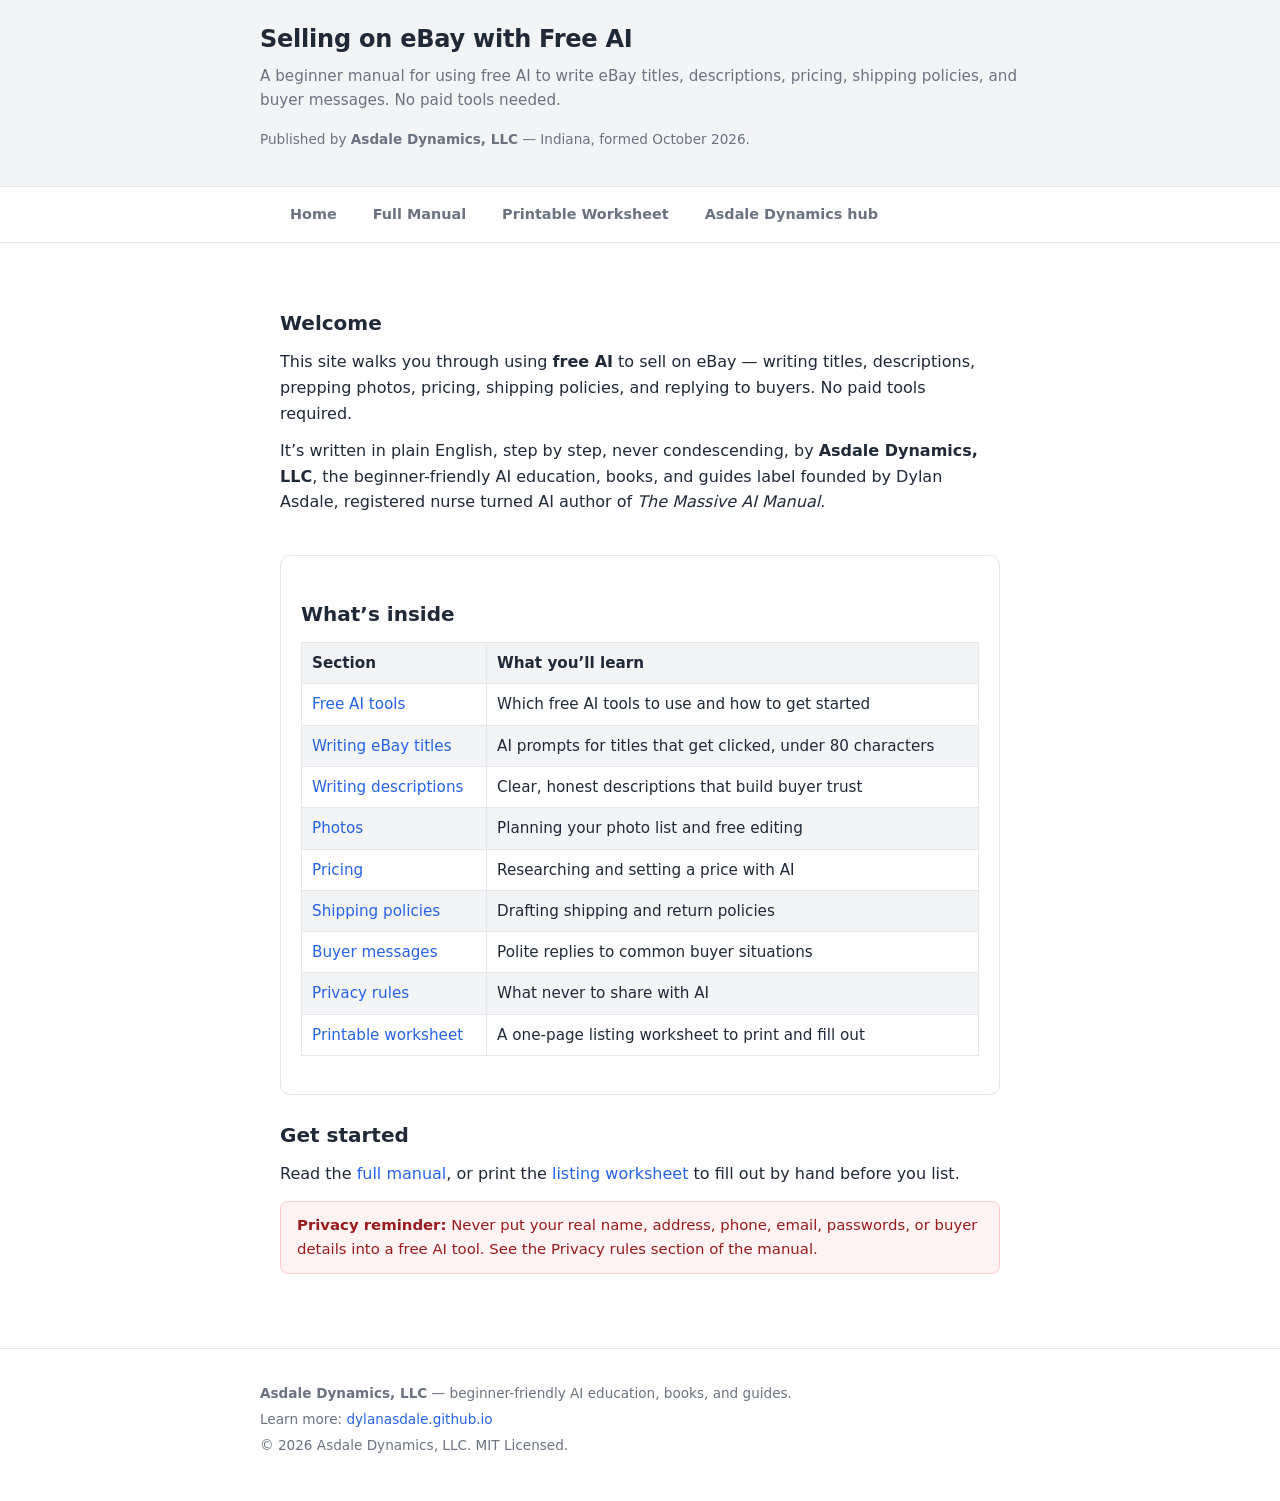
<file: site/index.html>
<!DOCTYPE html>
<html lang="en">
<head>
<meta charset="utf-8">
<meta name="viewport" content="width=device-width, initial-scale=1">
<title>Selling on eBay with Free AI — Asdale Dynamics, LLC</title>
<link rel="stylesheet" href="styles.css">
</head>
<body>
<a href="#content" class="skip-link">Skip to content</a>

<header>
  <div class="header-inner">
    <h1 class="site-title"><a href="index.html">Selling on eBay with Free AI</a></h1>
    <p class="site-tagline">A beginner manual for using free AI to write eBay titles, descriptions, pricing, shipping policies, and buyer messages. No paid tools needed.</p>
    <p class="site-credit">Published by <strong>Asdale Dynamics, LLC</strong> &mdash; Indiana, formed October 2026.</p>
  </div>
</header>

<nav>
  <div class="nav-inner">
    <a href="index.html">Home</a>
    <a href="manual.html">Full Manual</a>
    <a href="worksheet.html">Printable Worksheet</a>
    <a href="https://dylanasdale.github.io" target="_blank" rel="noopener">Asdale Dynamics hub</a>
  </div>
</nav>

<main id="content">
  <section>
    <h2>Welcome</h2>
    <p>This site walks you through using <strong>free AI</strong> to sell on eBay &mdash; writing titles, descriptions, prepping photos, pricing, shipping policies, and replying to buyers. No paid tools required.</p>
    <p>It&rsquo;s written in plain English, step by step, never condescending, by <strong>Asdale Dynamics, LLC</strong>, the beginner-friendly AI education, books, and guides label founded by Dylan Asdale, registered nurse turned AI author of <em>The Massive AI Manual</em>.</p>
  </section>

  <section class="card">
    <h2>What&rsquo;s inside</h2>
    <table>
      <thead>
        <tr><th>Section</th><th>What you&rsquo;ll learn</th></tr>
      </thead>
      <tbody>
        <tr><td><a href="manual.html#free-ai-tools">Free AI tools</a></td><td>Which free AI tools to use and how to get started</td></tr>
        <tr><td><a href="manual.html#titles">Writing eBay titles</a></td><td>AI prompts for titles that get clicked, under 80 characters</td></tr>
        <tr><td><a href="manual.html#descriptions">Writing descriptions</a></td><td>Clear, honest descriptions that build buyer trust</td></tr>
        <tr><td><a href="manual.html#photos">Photos</a></td><td>Planning your photo list and free editing</td></tr>
        <tr><td><a href="manual.html#pricing">Pricing</a></td><td>Researching and setting a price with AI</td></tr>
        <tr><td><a href="manual.html#shipping">Shipping policies</a></td><td>Drafting shipping and return policies</td></tr>
        <tr><td><a href="manual.html#messages">Buyer messages</a></td><td>Polite replies to common buyer situations</td></tr>
        <tr><td><a href="manual.html#privacy">Privacy rules</a></td><td>What never to share with AI</td></tr>
        <tr><td><a href="worksheet.html">Printable worksheet</a></td><td>A one-page listing worksheet to print and fill out</td></tr>
      </tbody>
    </table>
  </section>

  <section>
    <h2>Get started</h2>
    <p>Read the <a href="manual.html">full manual</a>, or print the <a href="worksheet.html">listing worksheet</a> to fill out by hand before you list.</p>
    <div class="warn"><strong>Privacy reminder:</strong> Never put your real name, address, phone, email, passwords, or buyer details into a free AI tool. See the Privacy rules section of the manual.</div>
  </section>
</main>

<div class="footer">
  <div class="footer-inner">
    <p><strong>Asdale Dynamics, LLC</strong> &mdash; beginner-friendly AI education, books, and guides.</p>
    <p>Learn more: <a href="https://dylanasdale.github.io" target="_blank" rel="noopener">dylanasdale.github.io</a></p>
    <p>&copy; 2026 Asdale Dynamics, LLC. MIT Licensed.</p>
  </div>
</div>
</body>
</html>
</file>
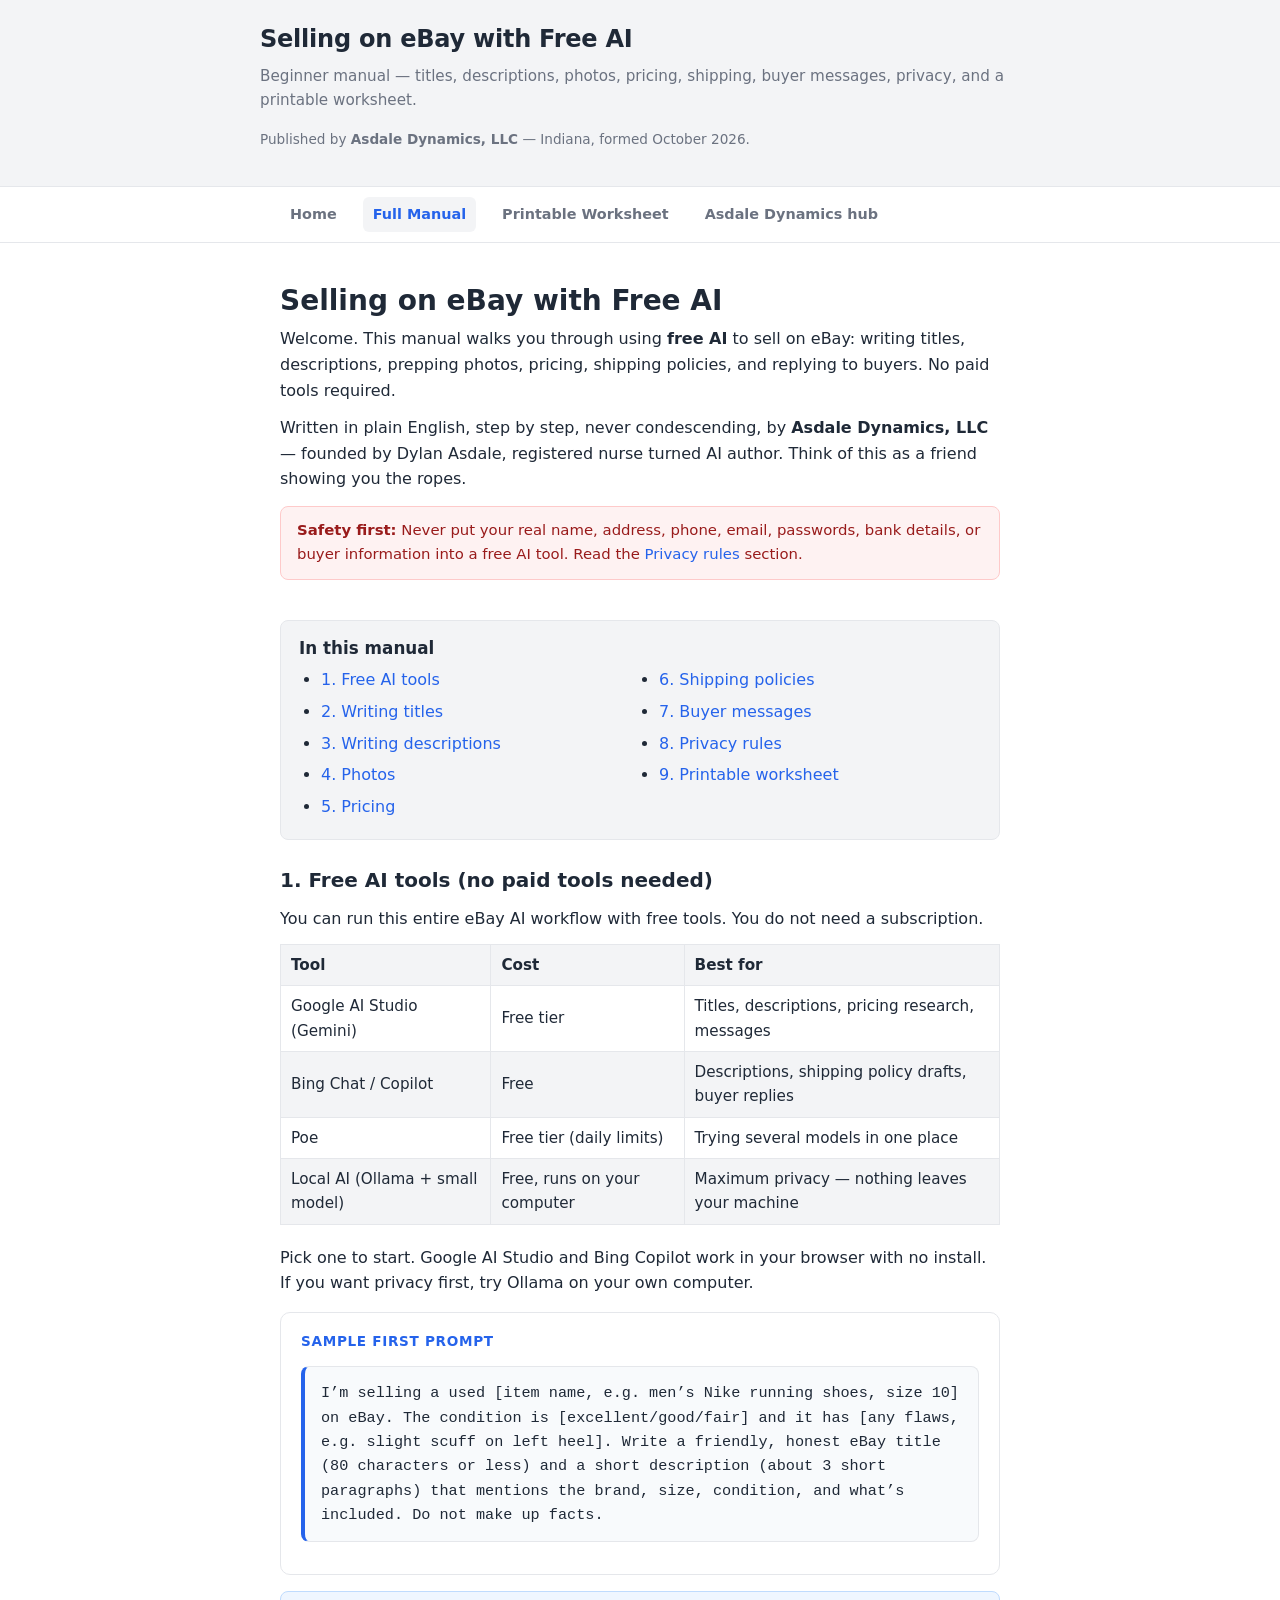
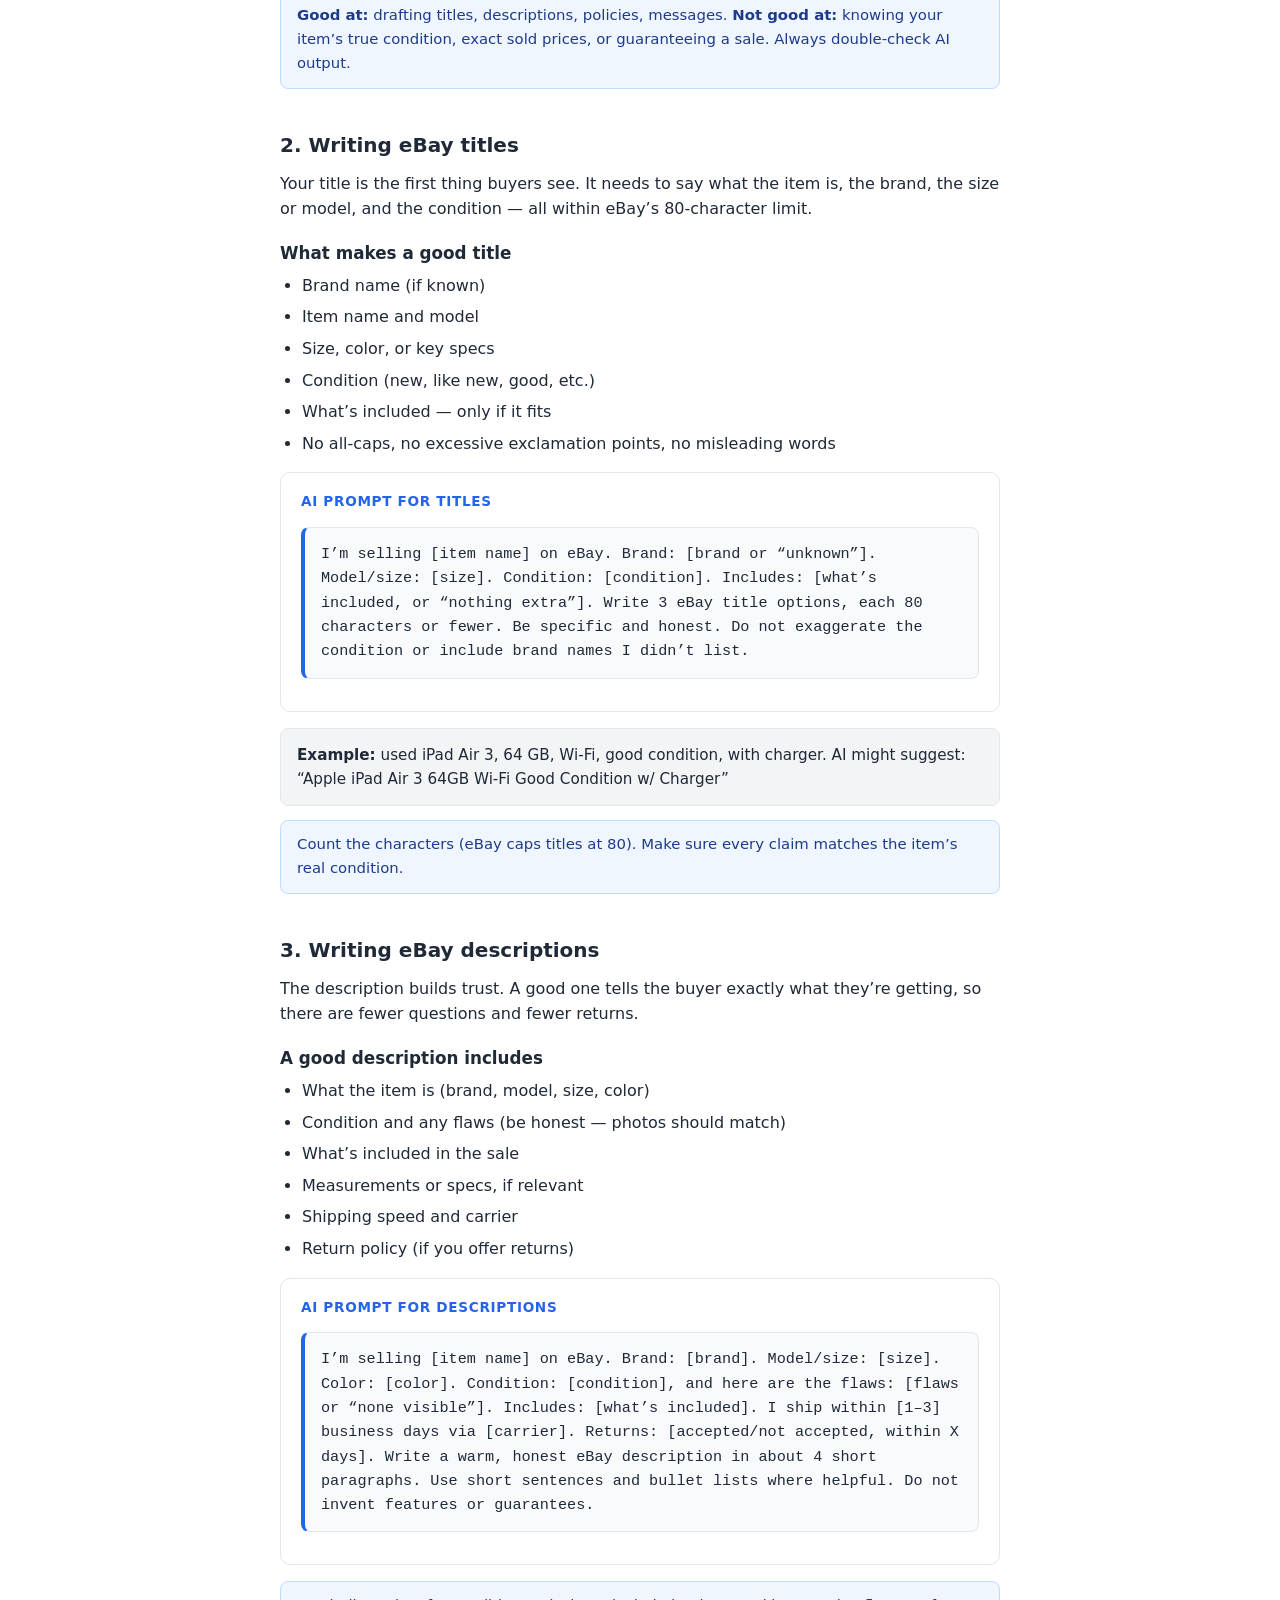
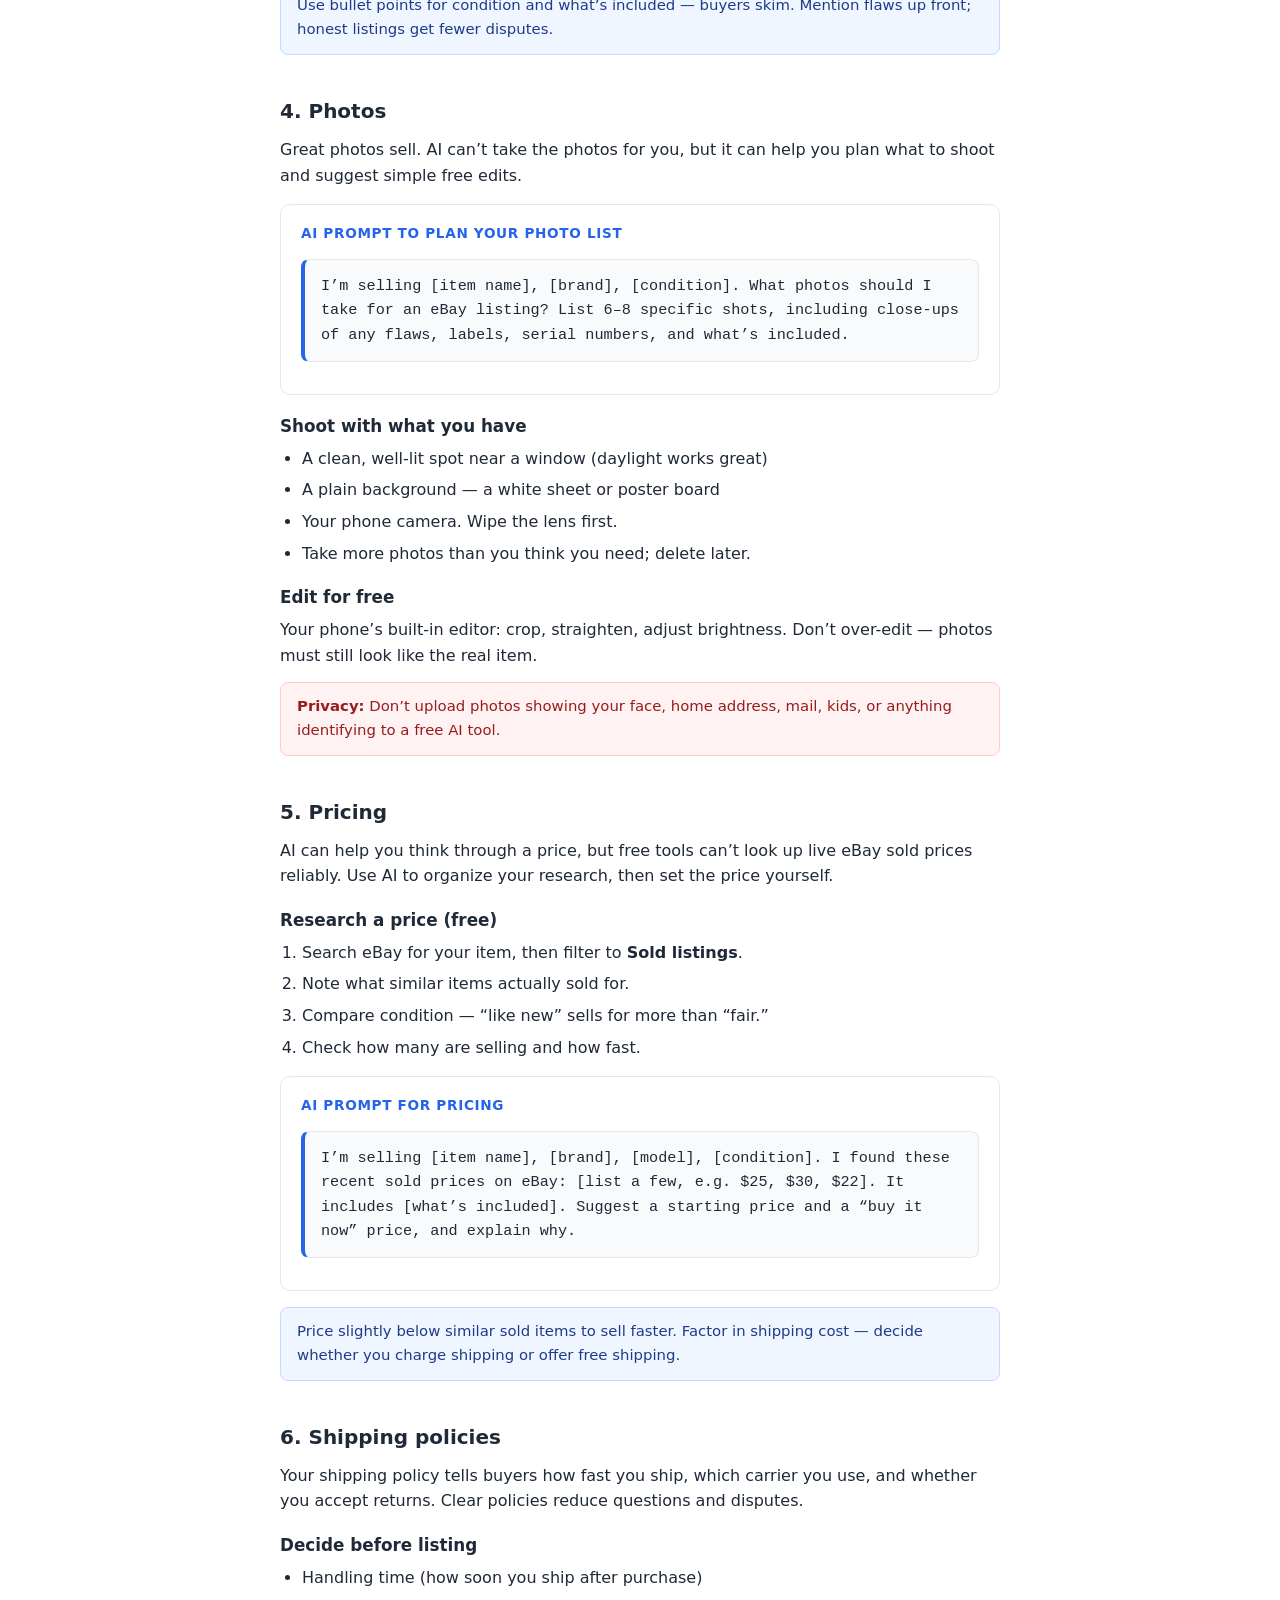
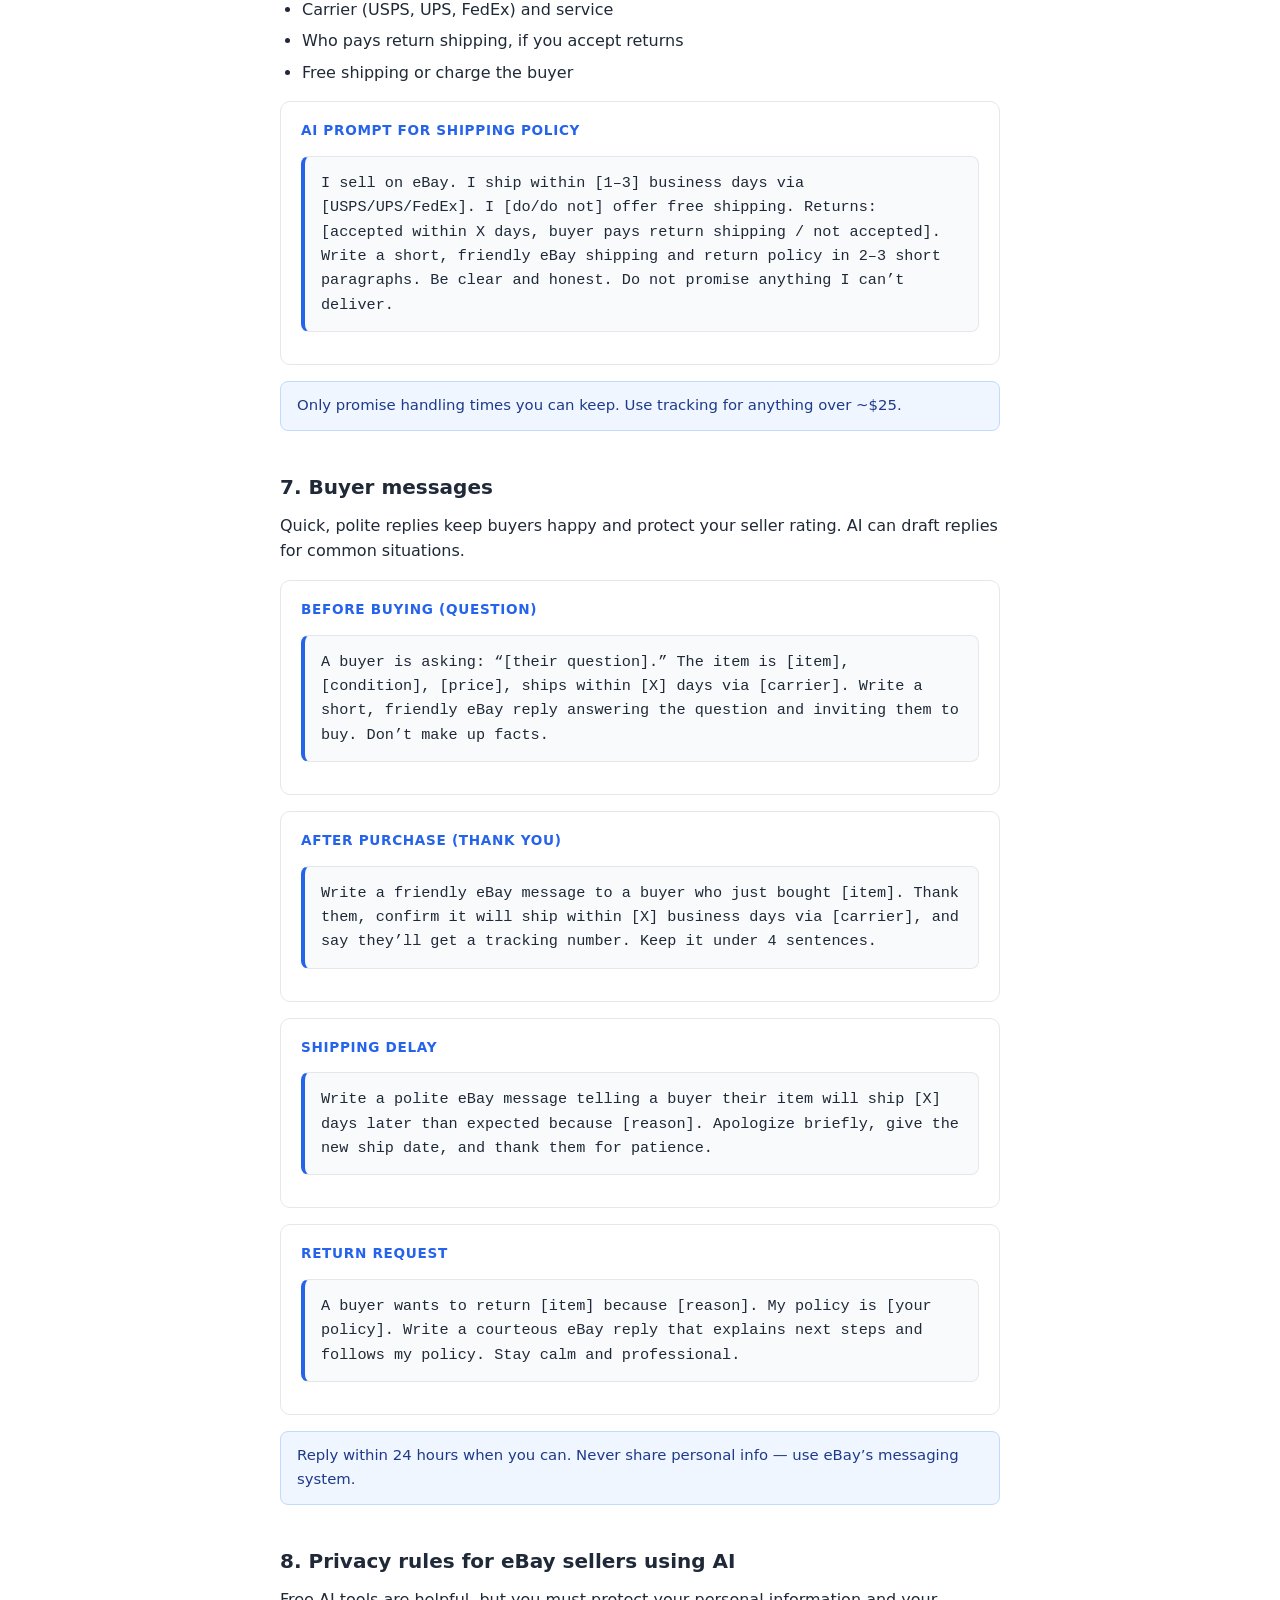
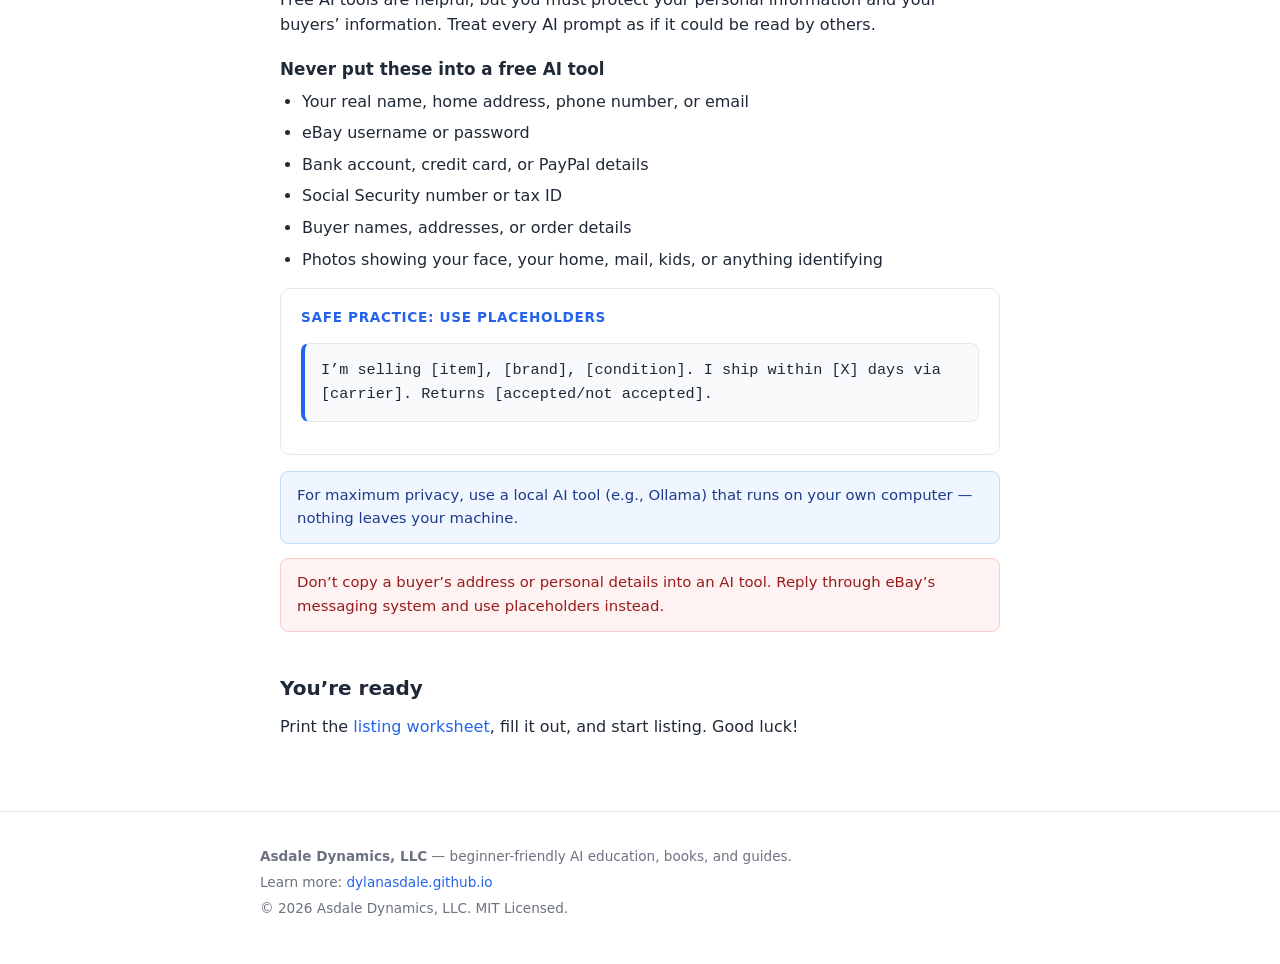
<file: site/manual.html>
<!DOCTYPE html>
<html lang="en">
<head>
<meta charset="utf-8">
<meta name="viewport" content="width=device-width, initial-scale=1">
<title>Full Manual — Selling on eBay with Free AI</title>
<link rel="stylesheet" href="styles.css">
</head>
<body>
<a href="#content" class="skip-link">Skip to content</a>

<header>
  <div class="header-inner">
    <h1 class="site-title"><a href="index.html">Selling on eBay with Free AI</a></h1>
    <p class="site-tagline">Beginner manual &mdash; titles, descriptions, photos, pricing, shipping, buyer messages, privacy, and a printable worksheet.</p>
    <p class="site-credit">Published by <strong>Asdale Dynamics, LLC</strong> &mdash; Indiana, formed October 2026.</p>
  </div>
</header>

<nav>
  <div class="nav-inner">
    <a href="index.html">Home</a>
    <a href="manual.html" class="active">Full Manual</a>
    <a href="worksheet.html">Printable Worksheet</a>
    <a href="https://dylanasdale.github.io" target="_blank" rel="noopener">Asdale Dynamics hub</a>
  </div>
</nav>

<main id="content">
  <section>
    <h1>Selling on eBay with Free AI</h1>
    <p>Welcome. This manual walks you through using <strong>free AI</strong> to sell on eBay: writing titles, descriptions, prepping photos, pricing, shipping policies, and replying to buyers. No paid tools required.</p>
    <p>Written in plain English, step by step, never condescending, by <strong>Asdale Dynamics, LLC</strong> &mdash; founded by Dylan Asdale, registered nurse turned AI author. Think of this as a friend showing you the ropes.</p>
    <div class="warn"><strong>Safety first:</strong> Never put your real name, address, phone, email, passwords, bank details, or buyer information into a free AI tool. Read the <a href="#privacy">Privacy rules</a> section.</div>
  </section>

  <nav style="border:1px solid var(--line); border-radius:8px; padding:14px 18px; margin:20px 0; background:var(--soft);">
    <h3 style="margin-top:0;">In this manual</h3>
    <ul style="margin:6px 0; columns:2;">
      <li><a href="#free-ai-tools">1. Free AI tools</a></li>
      <li><a href="#titles">2. Writing titles</a></li>
      <li><a href="#descriptions">3. Writing descriptions</a></li>
      <li><a href="#photos">4. Photos</a></li>
      <li><a href="#pricing">5. Pricing</a></li>
      <li><a href="#shipping">6. Shipping policies</a></li>
      <li><a href="#messages">7. Buyer messages</a></li>
      <li><a href="#privacy">8. Privacy rules</a></li>
      <li><a href="worksheet.html">9. Printable worksheet</a></li>
    </ul>
  </nav>

  <section id="free-ai-tools">
    <h2>1. Free AI tools (no paid tools needed)</h2>
    <p>You can run this entire eBay AI workflow with free tools. You do not need a subscription.</p>
    <table>
      <thead><tr><th>Tool</th><th>Cost</th><th>Best for</th></tr></thead>
      <tbody>
        <tr><td>Google AI Studio (Gemini)</td><td>Free tier</td><td>Titles, descriptions, pricing research, messages</td></tr>
        <tr><td>Bing Chat / Copilot</td><td>Free</td><td>Descriptions, shipping policy drafts, buyer replies</td></tr>
        <tr><td>Poe</td><td>Free tier (daily limits)</td><td>Trying several models in one place</td></tr>
        <tr><td>Local AI (Ollama + small model)</td><td>Free, runs on your computer</td><td>Maximum privacy &mdash; nothing leaves your machine</td></tr>
      </tbody>
    </table>
    <p>Pick one to start. Google AI Studio and Bing Copilot work in your browser with no install. If you want privacy first, try Ollama on your own computer.</p>
    <div class="card">
      <div class="prompt-title">Sample first prompt</div>
      <div class="prompt">I&rsquo;m selling a used [item name, e.g. men&rsquo;s Nike running shoes, size 10] on eBay. The condition is [excellent/good/fair] and it has [any flaws, e.g. slight scuff on left heel]. Write a friendly, honest eBay title (80 characters or less) and a short description (about 3 short paragraphs) that mentions the brand, size, condition, and what&rsquo;s included. Do not make up facts.</div>
    </div>
    <div class="tip"><strong>Good at:</strong> drafting titles, descriptions, policies, messages. <strong>Not good at:</strong> knowing your item&rsquo;s true condition, exact sold prices, or guaranteeing a sale. Always double-check AI output.</div>
  </section>

  <section id="titles">
    <h2>2. Writing eBay titles</h2>
    <p>Your title is the first thing buyers see. It needs to say what the item is, the brand, the size or model, and the condition &mdash; all within eBay&rsquo;s 80-character limit.</p>
    <h3>What makes a good title</h3>
    <ul>
      <li>Brand name (if known)</li>
      <li>Item name and model</li>
      <li>Size, color, or key specs</li>
      <li>Condition (new, like new, good, etc.)</li>
      <li>What&rsquo;s included &mdash; only if it fits</li>
      <li>No all-caps, no excessive exclamation points, no misleading words</li>
    </ul>
    <div class="card">
      <div class="prompt-title">AI prompt for titles</div>
      <div class="prompt">I&rsquo;m selling [item name] on eBay. Brand: [brand or &ldquo;unknown&rdquo;]. Model/size: [size]. Condition: [condition]. Includes: [what&rsquo;s included, or &ldquo;nothing extra&rdquo;]. Write 3 eBay title options, each 80 characters or fewer. Be specific and honest. Do not exaggerate the condition or include brand names I didn&rsquo;t list.</div>
    </div>
    <div class="example"><strong>Example:</strong> used iPad Air 3, 64 GB, Wi-Fi, good condition, with charger. AI might suggest: &ldquo;Apple iPad Air 3 64GB Wi-Fi Good Condition w/ Charger&rdquo;</div>
    <div class="tip">Count the characters (eBay caps titles at 80). Make sure every claim matches the item&rsquo;s real condition.</div>
  </section>

  <section id="descriptions">
    <h2>3. Writing eBay descriptions</h2>
    <p>The description builds trust. A good one tells the buyer exactly what they&rsquo;re getting, so there are fewer questions and fewer returns.</p>
    <h3>A good description includes</h3>
    <ul>
      <li>What the item is (brand, model, size, color)</li>
      <li>Condition and any flaws (be honest &mdash; photos should match)</li>
      <li>What&rsquo;s included in the sale</li>
      <li>Measurements or specs, if relevant</li>
      <li>Shipping speed and carrier</li>
      <li>Return policy (if you offer returns)</li>
    </ul>
    <div class="card">
      <div class="prompt-title">AI prompt for descriptions</div>
      <div class="prompt">I&rsquo;m selling [item name] on eBay. Brand: [brand]. Model/size: [size]. Color: [color]. Condition: [condition], and here are the flaws: [flaws or &ldquo;none visible&rdquo;]. Includes: [what&rsquo;s included]. I ship within [1&ndash;3] business days via [carrier]. Returns: [accepted/not accepted, within X days]. Write a warm, honest eBay description in about 4 short paragraphs. Use short sentences and bullet lists where helpful. Do not invent features or guarantees.</div>
    </div>
    <div class="tip">Use bullet points for condition and what&rsquo;s included &mdash; buyers skim. Mention flaws up front; honest listings get fewer disputes.</div>
  </section>

  <section id="photos">
    <h2>4. Photos</h2>
    <p>Great photos sell. AI can&rsquo;t take the photos for you, but it can help you plan what to shoot and suggest simple free edits.</p>
    <div class="card">
      <div class="prompt-title">AI prompt to plan your photo list</div>
      <div class="prompt">I&rsquo;m selling [item name], [brand], [condition]. What photos should I take for an eBay listing? List 6&ndash;8 specific shots, including close-ups of any flaws, labels, serial numbers, and what&rsquo;s included.</div>
    </div>
    <h3>Shoot with what you have</h3>
    <ul>
      <li>A clean, well-lit spot near a window (daylight works great)</li>
      <li>A plain background &mdash; a white sheet or poster board</li>
      <li>Your phone camera. Wipe the lens first.</li>
      <li>Take more photos than you think you need; delete later.</li>
    </ul>
    <h3>Edit for free</h3>
    <p>Your phone&rsquo;s built-in editor: crop, straighten, adjust brightness. Don&rsquo;t over-edit &mdash; photos must still look like the real item.</p>
    <div class="warn"><strong>Privacy:</strong> Don&rsquo;t upload photos showing your face, home address, mail, kids, or anything identifying to a free AI tool.</div>
  </section>

  <section id="pricing">
    <h2>5. Pricing</h2>
    <p>AI can help you think through a price, but free tools can&rsquo;t look up live eBay sold prices reliably. Use AI to organize your research, then set the price yourself.</p>
    <h3>Research a price (free)</h3>
    <ol>
      <li>Search eBay for your item, then filter to <strong>Sold listings</strong>.</li>
      <li>Note what similar items actually sold for.</li>
      <li>Compare condition &mdash; &ldquo;like new&rdquo; sells for more than &ldquo;fair.&rdquo;</li>
      <li>Check how many are selling and how fast.</li>
    </ol>
    <div class="card">
      <div class="prompt-title">AI prompt for pricing</div>
      <div class="prompt">I&rsquo;m selling [item name], [brand], [model], [condition]. I found these recent sold prices on eBay: [list a few, e.g. $25, $30, $22]. It includes [what&rsquo;s included]. Suggest a starting price and a &ldquo;buy it now&rdquo; price, and explain why.</div>
    </div>
    <div class="tip">Price slightly below similar sold items to sell faster. Factor in shipping cost &mdash; decide whether you charge shipping or offer free shipping.</div>
  </section>

  <section id="shipping">
    <h2>6. Shipping policies</h2>
    <p>Your shipping policy tells buyers how fast you ship, which carrier you use, and whether you accept returns. Clear policies reduce questions and disputes.</p>
    <h3>Decide before listing</h3>
    <ul>
      <li>Handling time (how soon you ship after purchase)</li>
      <li>Carrier (USPS, UPS, FedEx) and service</li>
      <li>Who pays return shipping, if you accept returns</li>
      <li>Free shipping or charge the buyer</li>
    </ul>
    <div class="card">
      <div class="prompt-title">AI prompt for shipping policy</div>
      <div class="prompt">I sell on eBay. I ship within [1&ndash;3] business days via [USPS/UPS/FedEx]. I [do/do not] offer free shipping. Returns: [accepted within X days, buyer pays return shipping / not accepted]. Write a short, friendly eBay shipping and return policy in 2&ndash;3 short paragraphs. Be clear and honest. Do not promise anything I can&rsquo;t deliver.</div>
    </div>
    <div class="tip">Only promise handling times you can keep. Use tracking for anything over ~$25.</div>
  </section>

  <section id="messages">
    <h2>7. Buyer messages</h2>
    <p>Quick, polite replies keep buyers happy and protect your seller rating. AI can draft replies for common situations.</p>
    <div class="card">
      <div class="prompt-title">Before buying (question)</div>
      <div class="prompt">A buyer is asking: &ldquo;[their question].&rdquo; The item is [item], [condition], [price], ships within [X] days via [carrier]. Write a short, friendly eBay reply answering the question and inviting them to buy. Don&rsquo;t make up facts.</div>
    </div>
    <div class="card">
      <div class="prompt-title">After purchase (thank you)</div>
      <div class="prompt">Write a friendly eBay message to a buyer who just bought [item]. Thank them, confirm it will ship within [X] business days via [carrier], and say they&rsquo;ll get a tracking number. Keep it under 4 sentences.</div>
    </div>
    <div class="card">
      <div class="prompt-title">Shipping delay</div>
      <div class="prompt">Write a polite eBay message telling a buyer their item will ship [X] days later than expected because [reason]. Apologize briefly, give the new ship date, and thank them for patience.</div>
    </div>
    <div class="card">
      <div class="prompt-title">Return request</div>
      <div class="prompt">A buyer wants to return [item] because [reason]. My policy is [your policy]. Write a courteous eBay reply that explains next steps and follows my policy. Stay calm and professional.</div>
    </div>
    <div class="tip">Reply within 24 hours when you can. Never share personal info &mdash; use eBay&rsquo;s messaging system.</div>
  </section>

  <section id="privacy">
    <h2>8. Privacy rules for eBay sellers using AI</h2>
    <p>Free AI tools are helpful, but you must protect your personal information and your buyers&rsquo; information. Treat every AI prompt as if it could be read by others.</p>
    <h3>Never put these into a free AI tool</h3>
    <ul>
      <li>Your real name, home address, phone number, or email</li>
      <li>eBay username or password</li>
      <li>Bank account, credit card, or PayPal details</li>
      <li>Social Security number or tax ID</li>
      <li>Buyer names, addresses, or order details</li>
      <li>Photos showing your face, your home, mail, kids, or anything identifying</li>
    </ul>
    <div class="card">
      <div class="prompt-title">Safe practice: use placeholders</div>
      <div class="prompt">I&rsquo;m selling [item], [brand], [condition]. I ship within [X] days via [carrier]. Returns [accepted/not accepted].</div>
    </div>
    <div class="tip">For maximum privacy, use a local AI tool (e.g., Ollama) that runs on your own computer &mdash; nothing leaves your machine.</div>
    <div class="warn">Don&rsquo;t copy a buyer&rsquo;s address or personal details into an AI tool. Reply through eBay&rsquo;s messaging system and use placeholders instead.</div>
  </section>

  <section>
    <h2>You&rsquo;re ready</h2>
    <p>Print the <a href="worksheet.html">listing worksheet</a>, fill it out, and start listing. Good luck!</p>
  </section>
</main>

<div class="footer">
  <div class="footer-inner">
    <p><strong>Asdale Dynamics, LLC</strong> &mdash; beginner-friendly AI education, books, and guides.</p>
    <p>Learn more: <a href="https://dylanasdale.github.io" target="_blank" rel="noopener">dylanasdale.github.io</a></p>
    <p>&copy; 2026 Asdale Dynamics, LLC. MIT Licensed.</p>
  </div>
</div>
</body>
</html>
</file>
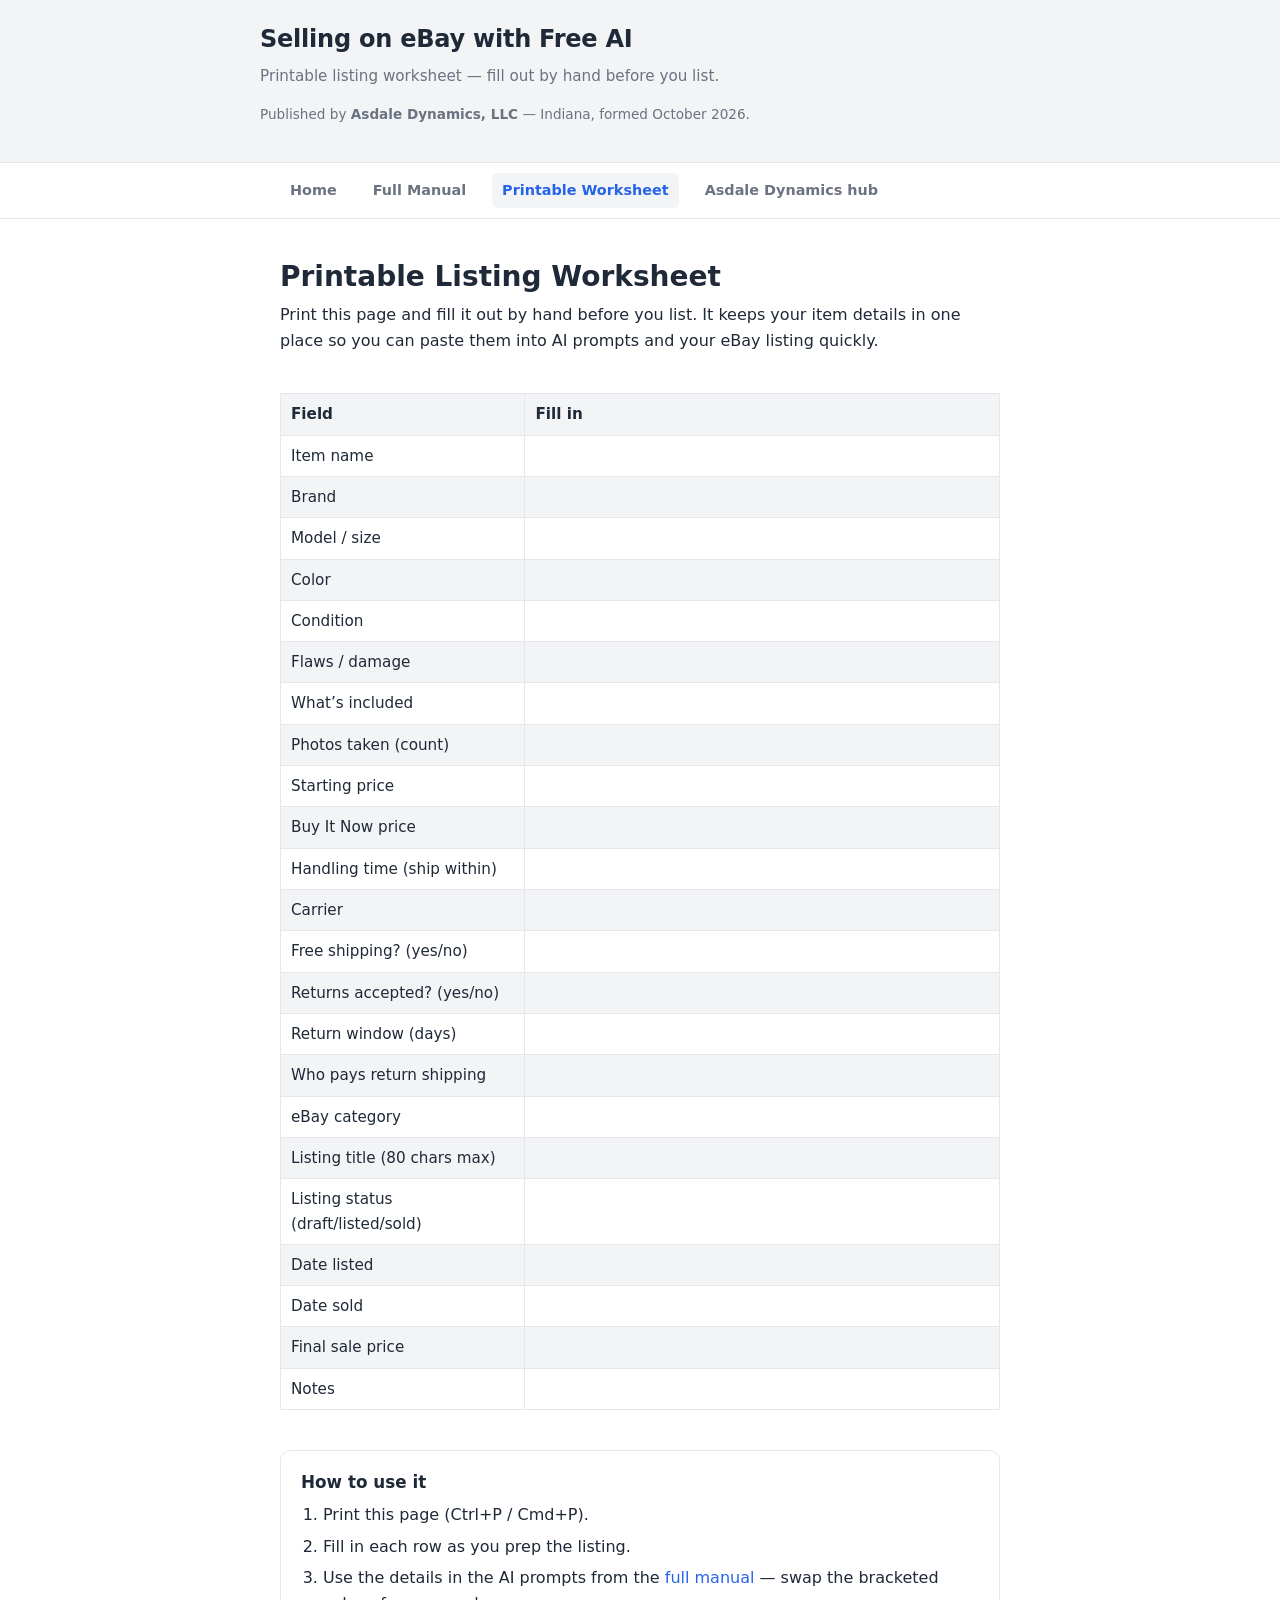
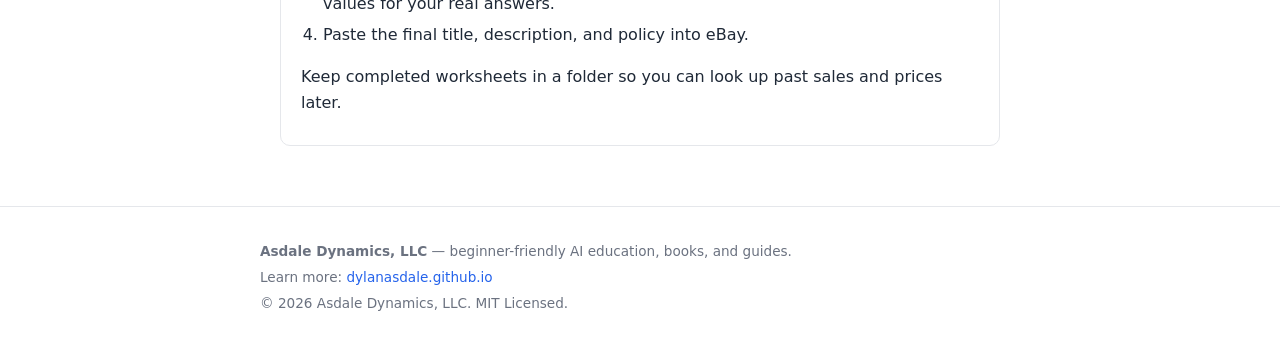
<file: site/worksheet.html>
<!DOCTYPE html>
<html lang="en">
<head>
<meta charset="utf-8">
<meta name="viewport" content="width=device-width, initial-scale=1">
<title>Printable Listing Worksheet — Selling on eBay with Free AI</title>
<link rel="stylesheet" href="styles.css">
<style>
  @media print {
    body { background: #fff; color: #000; }
    header, nav, .footer, .no-print { display: none !important; }
    main { padding: 0; max-width: 100%; }
    .worksheet-table { width: 100%; border-collapse: collapse; page-break-inside: avoid; }
    .worksheet-table th, .worksheet-table td {
      border: 1px solid #000; padding: 8px 10px; text-align: left; font-size: 0.95rem;
    }
    .worksheet-table th { background: #e5e7eb; }
    .worksheet-table td { height: 34px; }
    .print-note { margin-top: 20px; font-size: 0.85rem; color: #374151; page-break-inside: avoid; }
    a { color: #000; text-decoration: none; }
  }
  @media screen {
    .print-only { display: none; }
  }
</style>
</head>
<body>
<a href="#content" class="skip-link">Skip to content</a>

<header>
  <div class="header-inner">
    <h1 class="site-title"><a href="index.html">Selling on eBay with Free AI</a></h1>
    <p class="site-tagline">Printable listing worksheet &mdash; fill out by hand before you list.</p>
    <p class="site-credit">Published by <strong>Asdale Dynamics, LLC</strong> &mdash; Indiana, formed October 2026.</p>
  </div>
</header>

<nav>
  <div class="nav-inner">
    <a href="index.html">Home</a>
    <a href="manual.html">Full Manual</a>
    <a href="worksheet.html" class="active">Printable Worksheet</a>
    <a href="https://dylanasdale.github.io" target="_blank" rel="noopener">Asdale Dynamics hub</a>
  </div>
</nav>

<main id="content">
  <section>
    <h1>Printable Listing Worksheet</h1>
    <p>Print this page and fill it out by hand before you list. It keeps your item details in one place so you can paste them into AI prompts and your eBay listing quickly.</p>
    <p class="print-only no-print">Press <strong>Ctrl+P</strong> (or <strong>Cmd+P</strong> on Mac) to print this worksheet.</p>
  </section>

  <section>
    <table class="worksheet-table">
      <thead>
        <tr><th style="width:34%;">Field</th><th>Fill in</th></tr>
      </thead>
      <tbody>
        <tr><td>Item name</td><td></td></tr>
        <tr><td>Brand</td><td></td></tr>
        <tr><td>Model / size</td><td></td></tr>
        <tr><td>Color</td><td></td></tr>
        <tr><td>Condition</td><td></td></tr>
        <tr><td>Flaws / damage</td><td></td></tr>
        <tr><td>What&rsquo;s included</td><td></td></tr>
        <tr><td>Photos taken (count)</td><td></td></tr>
        <tr><td>Starting price</td><td></td></tr>
        <tr><td>Buy It Now price</td><td></td></tr>
        <tr><td>Handling time (ship within)</td><td></td></tr>
        <tr><td>Carrier</td><td></td></tr>
        <tr><td>Free shipping? (yes/no)</td><td></td></tr>
        <tr><td>Returns accepted? (yes/no)</td><td></td></tr>
        <tr><td>Return window (days)</td><td></td></tr>
        <tr><td>Who pays return shipping</td><td></td></tr>
        <tr><td>eBay category</td><td></td></tr>
        <tr><td>Listing title (80 chars max)</td><td></td></tr>
        <tr><td>Listing status (draft/listed/sold)</td><td></td></tr>
        <tr><td>Date listed</td><td></td></tr>
        <tr><td>Date sold</td><td></td></tr>
        <tr><td>Final sale price</td><td></td></tr>
        <tr><td>Notes</td><td></td></tr>
      </tbody>
    </table>
  </section>

  <section class="print-note card">
    <h3 style="margin-top:0;">How to use it</h3>
    <ol>
      <li>Print this page (Ctrl+P / Cmd+P).</li>
      <li>Fill in each row as you prep the listing.</li>
      <li>Use the details in the AI prompts from the <a href="manual.html">full manual</a> &mdash; swap the bracketed values for your real answers.</li>
      <li>Paste the final title, description, and policy into eBay.</li>
    </ol>
    <p>Keep completed worksheets in a folder so you can look up past sales and prices later.</p>
  </section>
</main>

<div class="footer">
  <div class="footer-inner">
    <p><strong>Asdale Dynamics, LLC</strong> &mdash; beginner-friendly AI education, books, and guides.</p>
    <p>Learn more: <a href="https://dylanasdale.github.io" target="_blank" rel="noopener">dylanasdale.github.io</a></p>
    <p>&copy; 2026 Asdale Dynamics, LLC. MIT Licensed.</p>
  </div>
</div>
</body>
</html>
</file>
<file: site/styles.css>
/* Asdale Dynamics — eBay with Free AI site */
:root {
  --ink: #1f2937;
  --muted: #6b7280;
  --accent: #2563eb;
  --accent-hover: #1d4ed8;
  --bg: #ffffff;
  --soft: #f3f4f6;
  --line: #e5e7eb;
  --max: 760px;
}

* { box-sizing: border-box; }
html { line-height: 1.6; }

body {
  margin: 0;
  font-family: ui-sans-serif, system-ui, -apple-system, Segoe UI, Roboto, Helvetica, Arial, sans-serif;
  color: var(--ink);
  background: var(--bg);
}

a { color: var(--accent); text-decoration: none; }
a:hover { text-decoration: underline; }
a:focus-visible { outline: 2px solid var(--accent); outline-offset: 2px; }

.skip-link {
  position: absolute;
  left: -9999px;
  top: auto;
  width: 1px;
  height: 1px;
  overflow: hidden;
}

header {
  background: var(--soft);
  border-bottom: 1px solid var(--line);
  padding: 24px 20px;
}
.header-inner {
  max-width: var(--max);
  margin: 0 auto;
  display: flex;
  flex-direction: column;
  gap: 10px;
}
.site-title {
  margin: 0;
  font-size: 1.5rem;
  font-weight: 800;
  letter-spacing: -0.01em;
}
.site-title a { color: var(--ink); text-decoration: none; }
.site-tagline {
  margin: 0;
  font-size: 0.95rem;
  color: var(--muted);
}
.site-credit {
  font-size: 0.85rem;
  color: var(--muted);
  margin-top: 6px;
}

nav {
  background: var(--bg);
  border-bottom: 1px solid var(--line);
  position: sticky;
  top: 0;
  z-index: 50;
}
.nav-inner {
  max-width: var(--max);
  margin: 0 auto;
  padding: 10px 20px;
  display: flex;
  gap: 16px;
  overflow-x: auto;
  scrollbar-width: none;
}
.nav-inner a {
  font-size: 0.9rem;
  font-weight: 600;
  color: var(--muted);
  white-space: nowrap;
  padding: 6px 10px;
  border-radius: 6px;
}
.nav-inner a:hover, .nav-inner a.active {
  color: var(--accent);
  background: var(--soft);
  text-decoration: none;
}

main {
  max-width: var(--max);
  margin: 0 auto;
  padding: 40px 20px 60px;
}

section {
  margin-bottom: 40px;
}
section:last-child { margin-bottom: 0; }
h1 { font-size: 1.75rem; margin: 0 0 8px; line-height: 1.25; }
h2 { font-size: 1.25rem; margin: 24px 0 10px; color: var(--ink); }
h3 { font-size: 1.05rem; margin: 18px 0 6px; color: var(--ink); }
p { margin: 0 0 12px; }
ul, ol { margin: 6px 0 16px; padding-left: 22px; }
li { margin-bottom: 6px; }

.card {
  border: 1px solid var(--line);
  border-radius: 10px;
  padding: 18px 20px;
  margin: 16px 0;
  background: var(--bg);
}
.card h3 { margin-top: 0; }

table {
  width: 100%;
  border-collapse: collapse;
  margin: 12px 0 20px;
  font-size: 0.95rem;
}
th, td {
  border: 1px solid var(--line);
  padding: 8px 10px;
  text-align: left;
}
th { background: var(--soft); font-weight: 700; color: var(--ink); }
tr:nth-child(even) td { background: var(--soft); }

.prompt {
  background: #f8fafc;
  border: 1px solid var(--line);
  border-left: 4px solid var(--accent);
  border-radius: 8px;
  padding: 14px 16px;
  margin: 14px 0;
  font-size: 0.95rem;
  white-space: pre-wrap;
  font-family: ui-monospace, SFMono-Regular, Menlo, Monaco, Consolas, monospace;
}
.prompt-title {
  font-size: 0.85rem;
  font-weight: 700;
  color: var(--accent);
  text-transform: uppercase;
  letter-spacing: 0.05em;
  margin-bottom: 6px;
}

.example {
  background: var(--soft);
  border: 1px solid var(--line);
  border-radius: 8px;
  padding: 14px 16px;
  margin: 14px 0;
  font-size: 0.95rem;
}

.tip, .warn {
  border-radius: 8px;
  padding: 12px 16px;
  margin: 14px 0;
  font-size: 0.93rem;
}
.tip { background: #eff6ff; border: 1px solid #bfdbfe; color: #1e3a8a; }
.warn { background: #fef2f2; border: 1px solid #fecaca; color: #991b1b; }

.footer {
  border-top: 1px solid var(--line);
  padding: 30px 20px 40px;
  font-size: 0.85rem;
  color: var(--muted);
}
.footer-inner { max-width: var(--max); margin: 0 auto; }
.footer p { margin: 4px 0; }

/* Print styles for worksheet */
@media print {
  body { background: #fff; color: #000; }
  header, nav, .footer, .no-print { display: none !important; }
  main { padding: 0; }
  section { page-break-inside: avoid; margin-bottom: 24px; }
  .worksheet-table { page-break-inside: avoid; }
  .prompt, .example { background: #fff !important; }
  a { text-decoration: none; color: #000; }
}

@media (max-width: 600px) {
  .nav-inner { gap: 10px; }
  .nav-inner a { font-size: 0.85rem; padding: 5px 8px; }
  h1 { font-size: 1.4rem; }
}
</file>
